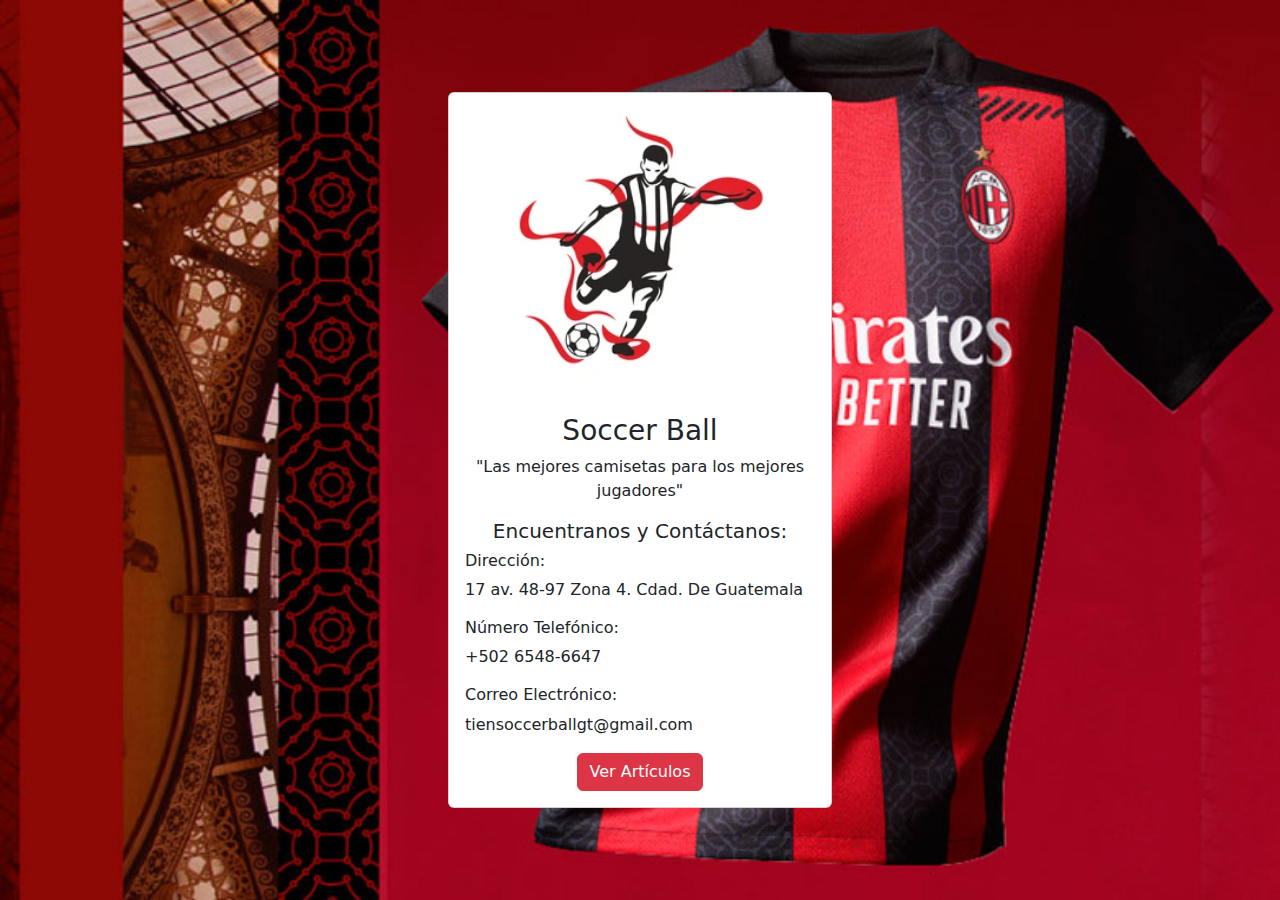
<file: index.html>
<!doctype html>
<html>
<head>
<meta charset="utf-8">
<title>principal</title>
	
	<meta name="viewport" content="width=device-width, user-scalable=no, initial-scale=1.0, maximum-scale=1.0, minimum-scale=1.0">
		
	<link rel="stylesheet" type="text/css" href="css/bootstrap.min.css">
	
	<script type="text/javascript" src="js/bootstrap.min.js"></script>
	
	<script type="text/javascript" src="js/jquery-3.7.1.min.js"></script>
	
	<link rel="stylesheet" href="css index.css">
	
</head>

<body >
	<br>
	<br>
<table width="100%" border="0">
  <tbody>
    <tr align="center">
      <td><div class="card" style="width: 24rem;">
  <img src="logo2.png" class="card-img-top" alt="">
  <div class="card-body">
    <h3 class="card-title">Soccer Ball</h3>
    <p class="card-text">"Las mejores camisetas para los mejores jugadores"</p>
	  <h5 class="card-title" align="center">Encuentranos y Contáctanos:</h5>
	  <h6 class="card-title" align="left">Dirección:</h6>
    <p align="left">17 av. 48-97 Zona 4. Cdad. De Guatemala</p>
	  <h6 class="card-title" align="left">Número Telefónico:</h6>
    <p align="left">+502 6548-6647</p>
	  <h6 class="card-title" align="left">Correo Electrónico:</h6>
    <p align="left">tiensoccerballgt@gmail.com</p>
    <a href="productos1.html" class="btn btn-danger">Ver Artículos</a>
  </div>
</div></td>
	  </tr>
  </tbody>
</table>
<br>
	  <br>
</body>
</html>
</file>
<file: css index.css>
@charset "utf-8";
/* CSS Document */
body {
  background-image: url("fin.jpg");
  background-size: cover;
  background-attachment: fixed;
  display: flex;
  justify-content: center;
  align-items: center;
  height: 100vh;
}

/* .container {
  width: 500px;
  height: 500px;
  background-color: aqua;
  background-image: url(img/1.jpg);
  background-position: right;
  background-size: cover;
} */
</file>
